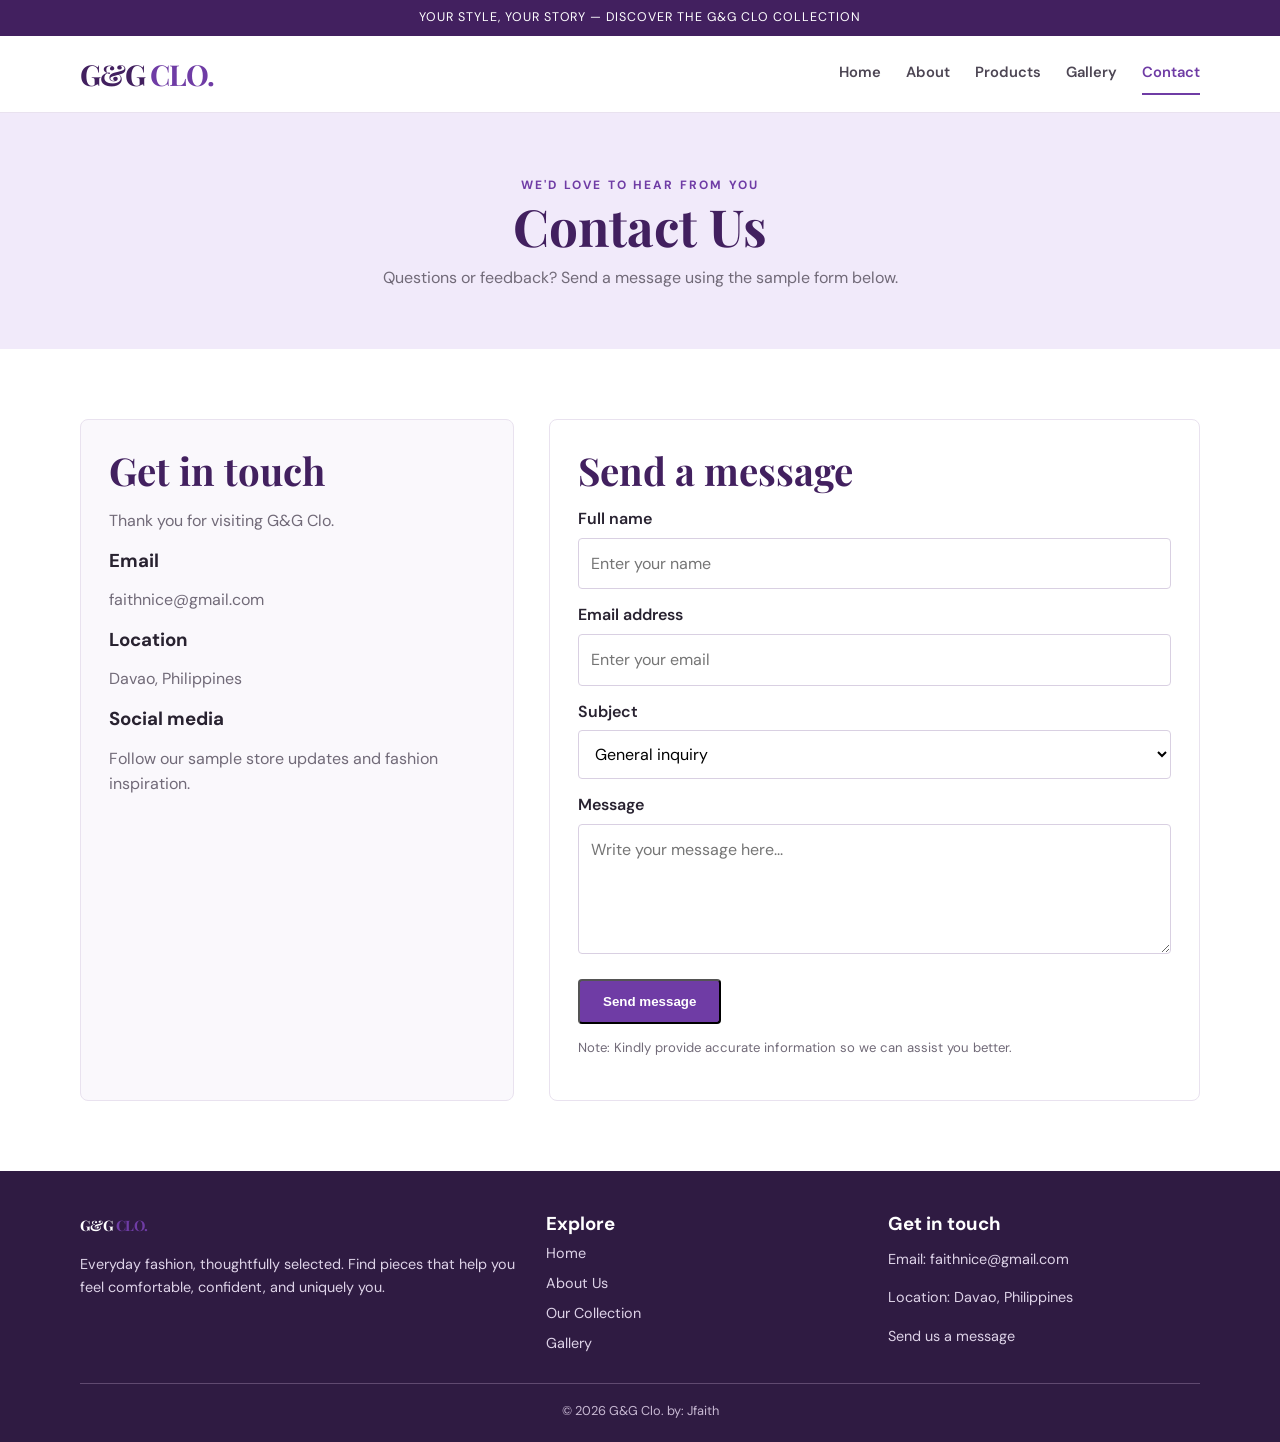
<file: contact.html>
<!DOCTYPE html>
<html lang="en">
<head>
  <meta charset="UTF-8">
  <meta name="viewport" content="width=device-width, initial-scale=1.0">
  <meta name="description" content="G&G Clo online clothing store student website project.">
  <title>Contact | G&amp;G Clo</title>
  <link rel="stylesheet" href="style.css">
</head>
<body>

<div class="topline">YOUR STYLE, YOUR STORY — DISCOVER THE G&amp;G CLO COLLECTION</div>
<header class="site-header">
  <div class="container nav-wrap">
    <a class="logo" href="index.html" aria-label="G and G Clo home">G&amp;G <span>CLO.</span></a>
    <nav class="nav-links" aria-label="Main navigation">
      <a href="index.html" class="">Home</a>
      <a href="about.html" class="">About</a>
      <a href="products.html" class="">Products</a>
      <a href="gallery.html" class="">Gallery</a>
      <a href="contact.html" class="active">Contact</a>
    </nav>
  </div>
</header>

<main>

<section class="page-banner"><div class="container"><span class="eyebrow">We'd love to hear from you</span><h1 class="page-title">Contact Us</h1><p>Questions or feedback? Send a message using the sample form below.</p></div></section>
<section class="section"><div class="container contact-grid">
  <aside class="contact-panel"><h2>Get in touch</h2><p>Thank you for visiting G&amp;G Clo. </p><h3>Email</h3><p>faithnice@gmail.com</p><h3>Location</h3><p>Davao, Philippines</p><h3>Social media</h3><p>Follow our sample store updates and fashion inspiration.</p></aside>
  <div class="contact-form"><h2>Send a message</h2>
    <form action="#" method="get" onsubmit="alert('Thank you! This is a demonstration form only; no message is sent.'); return false;">
      <label for="name">Full name</label><input id="name" name="name" type="text" placeholder="Enter your name" required>
      <label for="email">Email address</label><input id="email" name="email" type="email" placeholder="Enter your email" required>
      <label for="subject">Subject</label><select id="subject" name="subject"><option>General inquiry</option><option>Product question</option><option>Feedback</option></select>
      <label for="message">Message</label><textarea id="message" name="message" placeholder="Write your message here..." required></textarea>
      <button class="btn" type="submit">Send message</button>
      <p class="form-note">Note: Kindly provide accurate information so we can assist you better.</p>
    </form>
  </div>
</div></section>

</main>

<footer class="site-footer">
  <div class="container">
    <div class="footer-grid">
      <div><a class="logo" href="index.html">G&amp;G <span>CLO.</span></a><p>Everyday fashion, thoughtfully selected. Find pieces that help you feel comfortable, confident, and uniquely you.</p></div>
      <div><h3>Explore</h3><div class="footer-links"><a href="index.html">Home</a><a href="about.html">About Us</a><a href="products.html">Our Collection</a><a href="gallery.html">Gallery</a></div></div>
      <div><h3>Get in touch</h3><p>Email: faithnice@gmail.com</p><p>Location: Davao, Philippines</p><a href="contact.html">Send us a message</a></div>
    </div>
    <div class="copyright">© 2026 G&amp;G Clo. by: Jfaith</div>
  </div>
</footer>

</body>
</html>
</file>
<file: style.css>
@import url('https://fonts.googleapis.com/css2?family=DM+Sans:wght@400;500;600;700&family=Playfair+Display:wght@600;700&display=swap');

:root {
  --purple: #6f3ca5;
  --deep: #42205f;
  --lavender: #f1eafa;
  --pale: #faf8fc;
  --ink: #282230;
  --muted: #716a78;
  --white: #fff;
  --line: #e9e2ef;
  --shadow: 0 12px 32px rgba(61, 31, 87, .10);
}
* { box-sizing: border-box; }
html { scroll-behavior: smooth; }
body { margin: 0; color: var(--ink); background: var(--white); font-family: 'DM Sans', Arial, sans-serif; line-height: 1.6; }
a { color: inherit; text-decoration: none; }
img { max-width: 100%; display: block; }
.container { width: min(1120px, 92%); margin: auto; }
.topline { background: var(--deep); color: white; text-align: center; padding: 8px 12px; font-size: .78rem; letter-spacing: .08em; }
.site-header { background: rgba(255,255,255,.96); border-bottom: 1px solid var(--line); position: sticky; top: 0; z-index: 10; }
.nav-wrap { min-height: 76px; display: flex; align-items: center; justify-content: space-between; gap: 24px; }
.logo { font-family: 'Playfair Display', Georgia, serif; font-size: 1.8rem; font-weight: 700; color: var(--deep); letter-spacing: -.04em; }
.logo span { color: var(--purple); }
.nav-links { display: flex; align-items: center; gap: 25px; flex-wrap: wrap; }
.nav-links a { font-size: .92rem; color: #4d4654; font-weight: 600; padding: 8px 0; border-bottom: 2px solid transparent; }
.nav-links a:hover, .nav-links a.active { color: var(--purple); border-color: var(--purple); }
.menu-note { display: none; }
.hero { background: var(--pale); }
.hero-grid { display: grid; grid-template-columns: 1fr 1fr; align-items: center; gap: 48px; padding: 58px 0; }
.eyebrow { color: var(--purple); text-transform: uppercase; letter-spacing: .18em; font-size: .75rem; font-weight: 700; }
h1, h2, h3 { line-height: 1.15; }
h1, .page-title { font-family: 'Playfair Display', Georgia, serif; color: var(--deep); }
h1 { font-size: clamp(2.6rem, 5vw, 4.8rem); margin: 14px 0 18px; }
h2 { font-family: 'Playfair Display', Georgia, serif; font-size: clamp(1.9rem, 3vw, 2.7rem); color: var(--deep); margin: 0 0 14px; }
h3 { margin: 0 0 8px; }
.lead { color: var(--muted); font-size: 1.08rem; max-width: 560px; }
.hero-image { height: 490px; width: 100%; object-fit: cover; border-radius: 180px 180px 12px 12px; box-shadow: var(--shadow); }
.btn { display: inline-block; background: var(--purple); color: white; padding: 13px 23px; border-radius: 4px; font-weight: 700; margin-top: 18px; transition: .2s; }
.btn:hover { background: var(--deep); transform: translateY(-2px); }
.btn-outline { background: transparent; color: var(--purple); border: 1px solid var(--purple); margin-left: 8px; }
.btn-outline:hover { color: white; }
.section { padding: 70px 0; }
.section-soft { background: var(--pale); }
.section-head { text-align: center; max-width: 650px; margin: 0 auto 34px; }
.section-head p { color: var(--muted); margin: 0; }
.cards { display: grid; grid-template-columns: repeat(3, 1fr); gap: 24px; }
.product-card { border: 1px solid var(--line); background: white; border-radius: 8px; overflow: hidden; transition: .2s; }
.product-card:hover { transform: translateY(-4px); box-shadow: var(--shadow); }
.product-card img { width: 100%; height: 310px; object-fit: cover; background: var(--lavender); }
.product-info { padding: 17px; }
.product-info p { margin: 5px 0; color: var(--muted); font-size: .92rem; }
.price { color: var(--deep); font-weight: 700; }
.tag { display: inline-block; background: var(--lavender); color: var(--deep); font-size: .72rem; padding: 5px 9px; border-radius: 30px; margin-bottom: 10px; }
.split { display: grid; grid-template-columns: 1fr 1fr; gap: 42px; align-items: center; }
.split img { width: 100%; height: 390px; object-fit: cover; border-radius: 8px; }
.feature-list { padding-left: 20px; color: var(--muted); }
.feature-list li { margin: 9px 0; }
.page-banner { background: var(--lavender); text-align: center; padding: 58px 0; }
.page-title { font-size: clamp(2.4rem, 4vw, 3.5rem); margin: 0 0 10px; }
.page-banner p { color: var(--muted); margin: 0; }
.gallery-grid { display: grid; grid-template-columns: repeat(3, 1fr); gap: 18px; }
.gallery-grid img { width: 100%; height: 330px; object-fit: cover; border-radius: 8px; }
.value-box { padding: 25px; background: white; border: 1px solid var(--line); border-radius: 8px; }
.value-box .symbol { color: var(--purple); font-size: 1.7rem; }
.contact-grid { display: grid; grid-template-columns: .8fr 1.2fr; gap: 35px; }
.contact-panel, .contact-form { padding: 28px; border: 1px solid var(--line); border-radius: 8px; }
.contact-panel { background: var(--pale); }
.contact-panel p { color: var(--muted); }
form label { display: block; font-weight: 600; margin: 13px 0 6px; }
input, textarea, select { width: 100%; padding: 12px; border: 1px solid #d9d0e2; border-radius: 4px; font: inherit; background: white; }
textarea { min-height: 130px; resize: vertical; }
.form-note { color: var(--muted); font-size: .82rem; }
.site-footer { background: #2f1b42; color: white; padding: 42px 0 20px; }
.footer-grid { display: grid; grid-template-columns: 1.4fr 1fr 1fr; gap: 30px; }
.site-footer .logo { color: white; }
.site-footer p, .site-footer a { color: #ded3e8; font-size: .9rem; }
.site-footer a:hover { color: white; }
.footer-links { display: grid; gap: 7px; }
.copyright { border-top: 1px solid #604a70; margin-top: 28px; padding-top: 17px; color: #c8b9d3; font-size: .8rem; text-align: center; }
.center { text-align: center; }
.small-gap { margin-top: 18px; }
@media (max-width: 760px) {
  .nav-wrap { padding: 14px 0; align-items: flex-start; flex-direction: column; gap: 8px; }
  .nav-links { gap: 14px; }
  .nav-links a { font-size: .85rem; }
  .hero-grid, .split, .contact-grid { grid-template-columns: 1fr; }
  .hero-grid { padding: 38px 0; gap: 28px; }
  .hero-image { height: 360px; border-radius: 120px 120px 10px 10px; }
  .cards, .gallery-grid { grid-template-columns: repeat(2, 1fr); gap: 14px; }
  .product-card img { height: 230px; }
  .gallery-grid img { height: 240px; }
  .footer-grid { grid-template-columns: 1fr 1fr; }
}
@media (max-width: 480px) {
  .cards, .gallery-grid, .footer-grid { grid-template-columns: 1fr; }
  .product-card img { height: 320px; }
  .gallery-grid img { height: 300px; }
  .btn-outline { margin-left: 0; }
}
</file>
